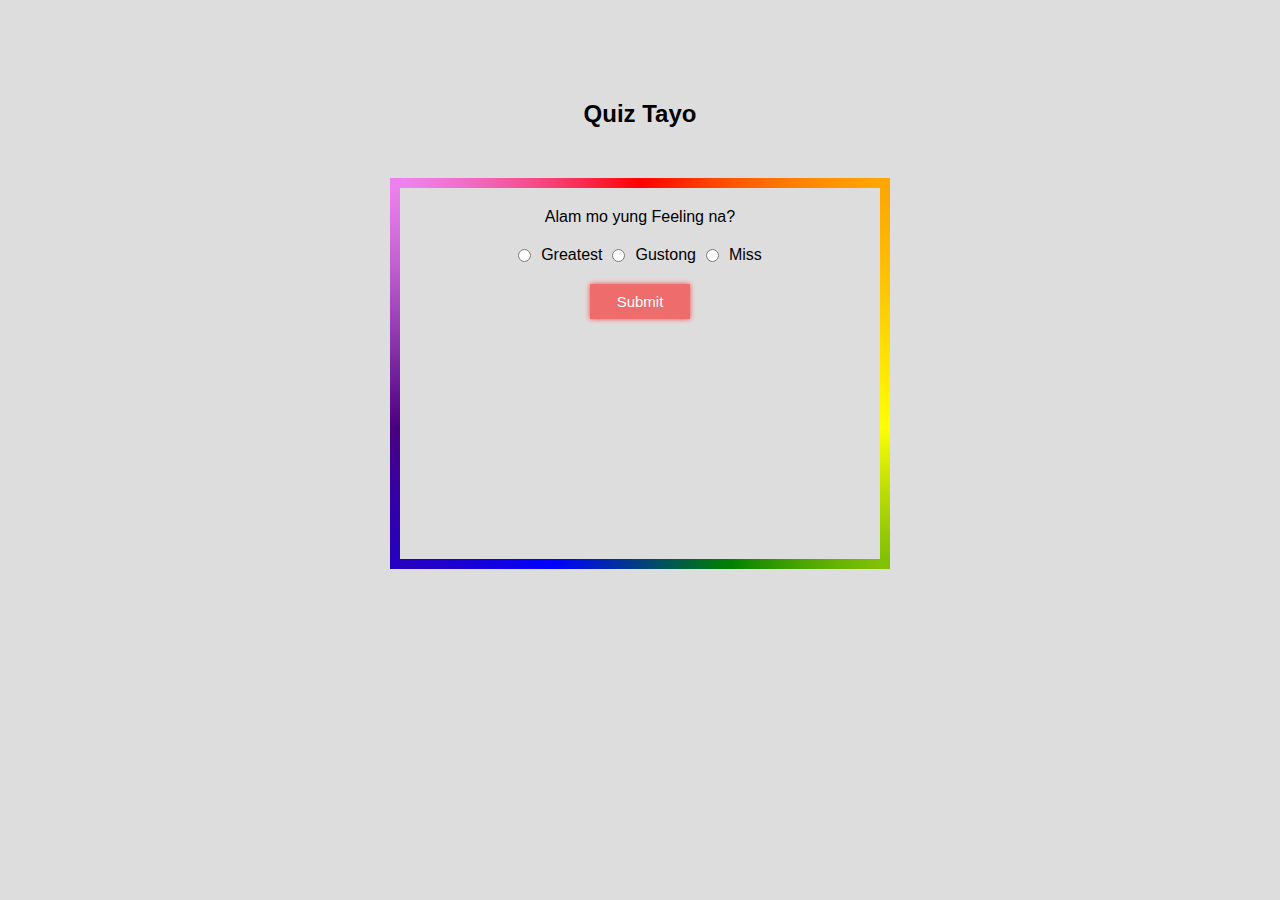
<file: HTML/relapse/index.html>
<!DOCTYPE html>
<html lang="en">
  <head>
    <meta charset="UTF-8" />
    <meta name="viewport" content="width=device-width, initial-scale=1.0" />
    <title>Quiz</title>
  </head>
  <body>
    <h1 class="center-text">Quiz Tayo</h1>
    <form class="quiz" id="quizForm">
      <p>Alam mo yung Feeling na?</p>
      <div class="pili-ka">
        <input type="radio" id="greatest" name="age" value="greatest" />
        <label for="greatest">Greatest</label>

        <input type="radio" id="gusto" name="age" value="gustong" />
        <label for="gusto">Gustong</label>

        <input type="radio" id="mss" name="age" value="miss" />
        <label for="miss">Miss</label>
      </div>

      <input type="submit" value="Submit" class="btn-submit" />

      <div class="output-video">
        <video id="video-greatest" src="greateswhite.mp4" controls></video>
        <video id="video-gustong" src="gustosabi.mp4" controls></video>
        <video id="video-miss" src="miss.mp4" controls></video>
      </div>
    </form>

    <style>
      * {
        margin: 0;
        padding: 0;
        box-sizing: border-box;
      }

      body {
        font-family: Arial, sans-serif;
        background: rgb(222, 221, 221);
      }

      .quiz {
        display: flex;
        width: 500px;
        height: auto;
        justify-content: center;
        align-items: center;
        border: 10px solid;
        border-image: conic-gradient(
            red,
            orange,
            yellow,
            green,
            blue,
            indigo,
            violet,
            red
          )
          1;
        animation: rotateBorder 3s linear infinite;
        flex-direction: column;
        margin: 50px auto;
        gap: 10px;
        padding: 20px;
      }

      @keyframes rotateBorder {
        0% {
          border-image: conic-gradient(
              red,
              orange,
              yellow,
              green,
              blue,
              indigo,
              violet,
              red
            )
            1;
        }
        100% {
          border-image: conic-gradient(
              violet,
              red,
              orange,
              yellow,
              green,
              blue,
              indigo,
              violet
            )
            1;
        }
      }

      .pili-ka {
        display: flex;
        gap: 10px;
        width: 100%;

        flex-wrap: wrap;
        justify-content: center;
        align-items: center;
        padding: 10px;
      }

      .btn-submit {
        width: 100px;
        height: 35px;
        border: none;
        box-shadow: 0 0 5px rgb(255, 69, 69);
        background: rgb(238, 108, 108);
        color: white;
        font-size: 15px;
        cursor: pointer;
      }

      .center-text {
        text-align: center;
        margin-top: 100px;
        font-size: 24px;
      }

      .output-video {
        height: 200px;
        width: 100%;
        margin-top: 10px;
      }

      .output-video video {
        width: 100%;
        height: 100%;
        object-fit: cover;
        display: none;
      }

      @media (max-width: 768px) {
        .quiz {
          width: 90%;
          padding: 15px;
        }

        .center-text {
          margin-top: 80px;
          font-size: 22px;
        }

        .pili-ka {
          gap: 10px;
        }
      }

      @media (max-width: 480px) {
        .quiz {
          width: 95%;
          padding: 10px;
        }

        .center-text {
          margin-top: 60px;
          font-size: 20px;
        }

        .btn-submit {
          width: 100%;
        }

        .output-video {
          height: 180px;
        }
      }
    </style>
    <script>
      const form = document.getElementById("quizForm");

      form.addEventListener("submit", function (event) {
        event.preventDefault();

        const videos = ["video-greatest", "video-gustong", "video-miss"];
        videos.forEach(function (id) {
          const vid = document.getElementById(id);
          vid.style.display = "none";
          vid.pause();
        });

        const selected = document.querySelector('input[name="age"]:checked');
        if (selected) {
          const videoId = "video-" + selected.value;
          const selectedVideo = document.getElementById(videoId);
          selectedVideo.style.display = "block";
          selectedVideo.currentTime = 0;
          selectedVideo.play();
        }
      });
    </script>
  </body>
</html>
</file>
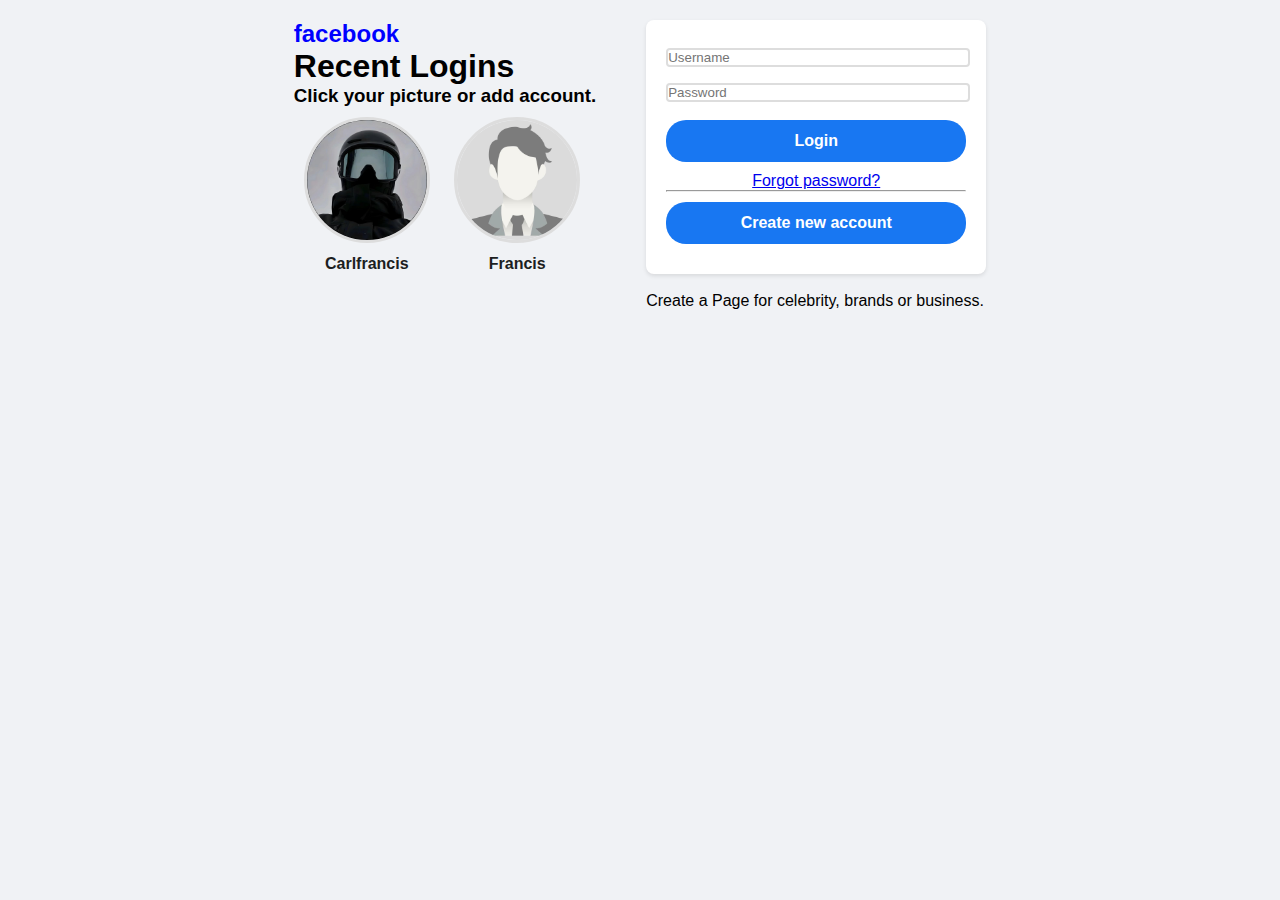
<file: HTML/Website/index.html>
<!DOCTYPE html>
<html lang="en">
  <head>
    <meta charset="UTF-8" />
    <meta name="viewport" content="width=device-width, initial-scale=1.0" />
    <link rel="icon" type="image/png" href="image/facebook.png">
    <link rel="stylesheet" href="style.css" />
    <title>Carl</title>
  </head>
  <body>
    <div class="left-part">
      <h2 class="title">facebook</h2>
      <h1>Recent Logins</h1>
      <h3>Click your picture or add account.</h3>
       <div class="Account">
         <div><img src="image/my prof.jpg" alt="" /></div>
         <div class="name">Carlfrancis</div>
        </div>  

        <div class="Account">
          <div><img src="image/new.jpg" alt="" /></div>
          <div class="name">Francis</div>
        </div>
      </div>
      <div class="right-part">
        <div class="login-container">
          <form action="#">
            <input
              type="text"
              name="username"
              placeholder="Username"
              required
            />
            <input
              type="password"
              name="password"
              placeholder="Password"
              required
            />
            <button type="submit">Login</button>
            <a href="#">Forgot password?</a>
            <hr />
    

         <button class="Create">Create new account</button>
          </form>
        </div>
        <br>
        <span>Create a Page for celebrity, brands or business.</span>
      </div>
    </div>
  </body>
</html>
</file>
<file: HTML/Website/style.css>
* {
  margin: 0;
  padding: 0;
}
body {
  font-family: Arial, sans-serif;
  background: #f0f2f5;
  margin: 0;
  padding: 20px;
  display: flex;
  justify-content: center;
}
.title {
  color: blue;
}

.left-part {
  max-width: 500px;
}

.Account {
  display: inline-block;
  margin: 10px;
  text-align: center;
  cursor: pointer;
}

.Account img {
  width: 120px;
  height: 120px;
  border-radius: 60%;
  object-fit: cover;
  border: 3px solid #ddd;
  transition: 0.3s;
}

.Account img:hover {
  border-color: #1877f2;
}

.name {
  margin-top: 8px;
  font-weight: bold;
  color: #1c1e21;
}

.right-part {
  margin-left: 50px;
}

.login-container {
  background: #fff;
  padding: 20px;
  border-radius: 8px;
  box-shadow: 0 2px 4px rgba(0, 0, 0, 0.1);
  width: 300px;
  text-align: center;
}

.login-container input {
  width: 100%;
  padding: auto;
  margin: 8px 0;
  border: 2px solid #ddd;
  border-radius: 4px;
}

.login-container button {
  width: 100%;
  padding: 12px;
  margin: 10px 0;
  background: #1877f2;
  border: none;
  border-radius: 20px;
  color: white;
  font-size: 16px;
  font-weight: bold;
  cursor: pointer;
}

.login-container button:hover {
  background: #166fe5;
}

.Create {
  background: #42b72a;
}

.Create:hover {
  background: #36a420;
}
</file>
